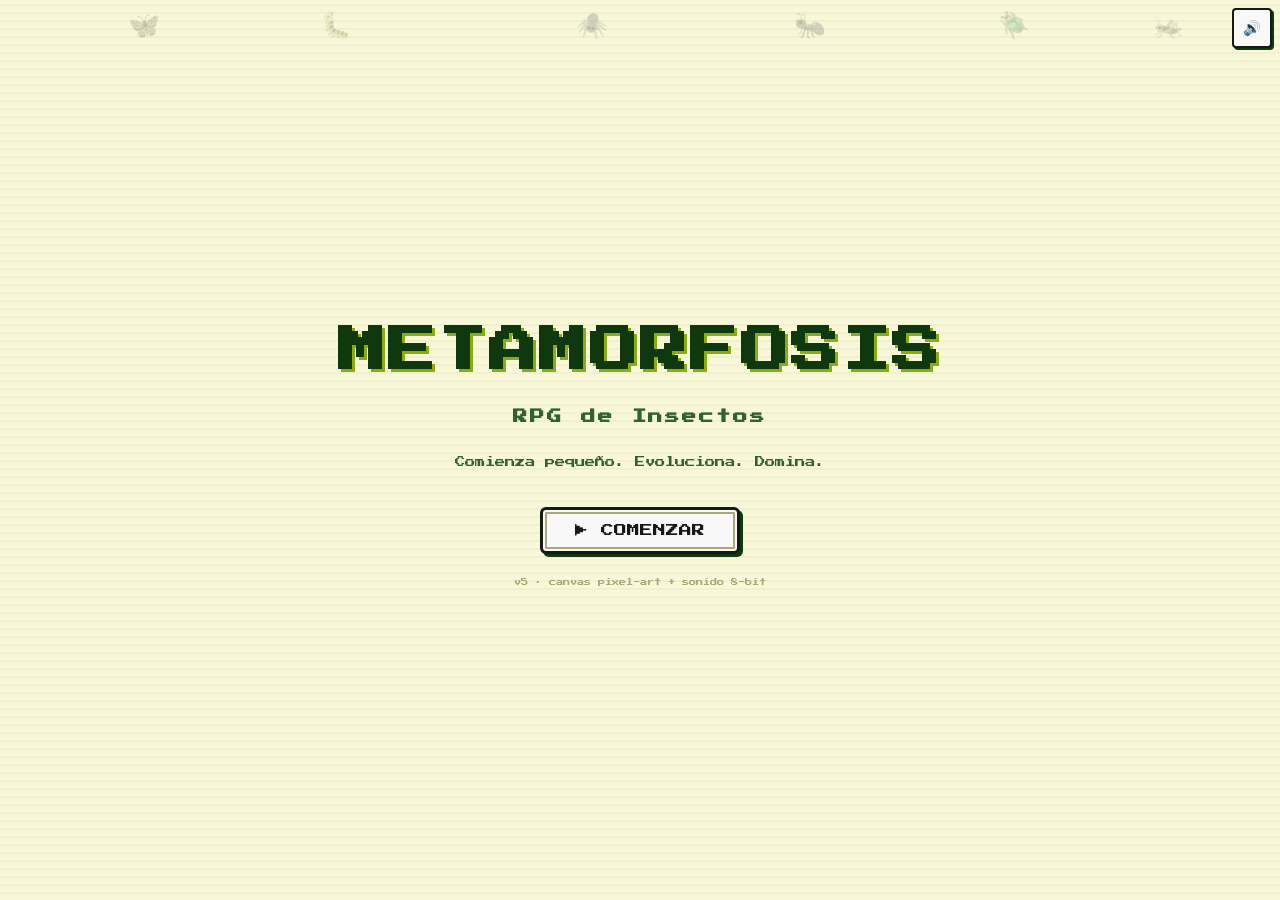
<file: index.html>
<!DOCTYPE html>
<html lang="es">
<head>
  <meta charset="UTF-8" />
  <meta name="viewport" content="width=device-width, initial-scale=1.0, maximum-scale=1.0, user-scalable=no" />
  <meta name="theme-color" content="#0a0f0a" />
  <meta name="mobile-web-app-capable" content="yes" />
  <meta name="apple-mobile-web-app-capable" content="yes" />
  <meta name="apple-mobile-web-app-status-bar-style" content="black-translucent" />
  <title>Metamorfosis — RPG de Insectos</title>
  <link rel="preconnect" href="https://fonts.googleapis.com" />
  <link rel="preconnect" href="https://fonts.gstatic.com" crossorigin />
  <link href="https://fonts.googleapis.com/css2?family=Press+Start+2P&display=swap" rel="stylesheet" />
  <link rel="stylesheet" href="styles.css" />
</head>
<body>

<button class="mute-btn" onclick="toggleMute()" title="Sonido">🔊</button>

<!-- ═══════════════ PANTALLA TÍTULO ═══════════════ -->
<div id="screen-title" class="screen active">
  <div class="title-bg">
    <div class="floating-bugs">
      <span class="bug b1">🦋</span>
      <span class="bug b2">🐛</span>
      <span class="bug b3">🕷️</span>
      <span class="bug b4">🐜</span>
      <span class="bug b5">🪲</span>
      <span class="bug b6">🦗</span>
    </div>
    <div class="title-content">
      <h1 class="game-title">
        <span class="title-line1">METAMORFOSIS</span>
        <span class="title-line2">RPG de Insectos</span>
      </h1>
      <p class="title-sub">Comienza pequeño. Evoluciona. Domina.</p>
      <button class="btn-primary glow-pulse" onclick="showScreen('screen-select')">▶ COMENZAR</button>
      <p class="version-tag">v5 · canvas pixel-art + sonido 8-bit</p>
    </div>
  </div>
</div>

<!-- ═══════════════ SELECCIÓN DE PERSONAJE ═══════════════ -->
<div id="screen-select" class="screen">
  <h2 class="section-title">Elige tu Insecto</h2>
  <p class="section-sub">Cada criatura tiene dones únicos y sombras que la definen.</p>
  <div id="char-cards" class="char-grid"></div>
  <div id="char-detail" class="char-detail hidden">
    <div class="detail-left">
      <div id="detail-sprite" class="detail-sprite"></div>
      <div id="detail-evos" class="evo-chain"></div>
    </div>
    <div class="detail-right">
      <h3 id="detail-name"></h3>
      <p id="detail-lore"></p>
      <div id="detail-bars" class="stat-bars"></div>
      <div class="trait-row">
        <div id="detail-pros" class="trait-box pros"></div>
        <div id="detail-cons" class="trait-box cons"></div>
      </div>
      <button class="btn-primary" id="btn-select-char">Elegir este Insecto →</button>
    </div>
  </div>
</div>

<!-- ═══════════════ MAPA DEL MUNDO ═══════════════ -->
<div id="screen-world" class="screen">
  <div class="hud">
    <div class="hud-left">
      <span id="hud-sprite" class="hud-sprite"></span>
      <div class="hud-info">
        <span id="hud-name" class="hud-name"></span>
        <span id="hud-evo" class="hud-evo"></span>
      </div>
    </div>
    <div class="hud-stats">
      <div class="bar-wrap">
        <label>HP</label>
        <div class="bar-outer"><div id="bar-hp" class="bar-inner hp"></div></div>
        <span id="txt-hp"></span>
      </div>
      <div class="bar-wrap">
        <label>XP</label>
        <div class="bar-outer"><div id="bar-xp" class="bar-inner xp"></div></div>
        <span id="txt-xp"></span>
      </div>
    </div>
    <div class="hud-right">
      <span>Nv. <strong id="hud-level">1</strong></span>
      <button class="btn-sm" onclick="showInventory()">🎒 Items</button>
      <button class="btn-sm" onclick="showStatus()">📊 Stats</button>
      <button class="btn-sm" onclick="showWorldMap()">🗺️ Mundo</button>
    </div>
  </div>

  <div class="world-container">
    <div id="map-banner" class="map-banner"></div>
    <div class="map-canvas-wrap">
      <canvas id="map-canvas"></canvas>
    </div>
    <div id="map-message" class="map-message hidden"></div>
    <div class="map-controls">
      <div class="dpad">
        <button class="dpad-btn up"    data-dx="0"  data-dy="-1">▲</button>
        <button class="dpad-btn left"  data-dx="-1" data-dy="0">◀</button>
        <button class="dpad-btn down"  data-dx="0"  data-dy="1">▼</button>
        <button class="dpad-btn right" data-dx="1"  data-dy="0">▶</button>
      </div>
      <p class="map-hint">Muévete con las flechas / WASD o el D-pad.<br/>La hierba alta 🌿 esconde insectos salvajes.</p>
    </div>
  </div>

  <!-- Modales -->
  <div id="modal-inventory" class="modal hidden">
    <div class="modal-box">
      <h3>🎒 Mochila</h3>
      <div id="inventory-list" class="inventory-list"></div>
      <button class="btn-sm" onclick="closeModal('modal-inventory')">Cerrar</button>
    </div>
  </div>
  <div id="modal-status" class="modal hidden">
    <div class="modal-box">
      <h3>📊 Estado del Insecto</h3>
      <div id="status-content"></div>
      <button class="btn-sm" onclick="closeModal('modal-status')">Cerrar</button>
    </div>
  </div>
  <div id="modal-worldmap" class="modal hidden">
    <div class="modal-box">
      <h3>🗺️ Mapa del Mundo</h3>
      <div id="worldmap-content"></div>
      <button class="btn-sm" onclick="closeModal('modal-worldmap')">Cerrar</button>
    </div>
  </div>
</div>

<!-- ═══════════════ COMBATE ═══════════════ -->
<div id="screen-combat" class="screen">
  <div class="combat-arena">
    <div class="combatant enemy-side">
      <div id="enemy-sprite" class="combatant-sprite enemy-anim"></div>
      <div class="combatant-info">
        <div id="enemy-name" class="combatant-name"></div>
        <div class="bar-wrap">
          <div class="bar-outer"><div id="bar-enemy-hp" class="bar-inner hp"></div></div>
          <span id="txt-enemy-hp"></span>
        </div>
        <div id="enemy-status" class="status-effects"></div>
      </div>
    </div>

    <div id="combat-log" class="combat-log">
      <div id="log-entries"></div>
    </div>

    <div class="combatant player-side">
      <div class="combatant-info">
        <div id="player-combat-name" class="combatant-name"></div>
        <div class="bar-wrap">
          <div class="bar-outer"><div id="bar-player-hp" class="bar-inner hp"></div></div>
          <span id="txt-player-combat-hp"></span>
        </div>
        <div id="player-status" class="status-effects"></div>
      </div>
      <div id="player-sprite" class="combatant-sprite player-anim"></div>
    </div>
  </div>

  <div id="action-panel" class="action-panel">
    <div class="action-row">
      <button class="btn-action atk" onclick="playerAction('attack')">⚔️ Atacar</button>
      <button class="btn-action" id="btn-skill1" onclick="playerAction('skill1')"></button>
      <button class="btn-action" id="btn-skill2" onclick="playerAction('skill2')"></button>
      <button class="btn-action item-btn" onclick="playerAction('item')">🎒 Usar Item</button>
      <button class="btn-action flee-btn" onclick="playerAction('flee')">💨 Huir</button>
    </div>
    <div id="skill-tooltip" class="skill-tooltip hidden"></div>
  </div>
</div>

<!-- ═══════════════ EVOLUCIÓN ═══════════════ -->
<div id="screen-evolution" class="screen">
  <div class="evo-scene">
    <div id="evo-before" class="evo-form"></div>
    <div class="evo-arrow">⟹</div>
    <div id="evo-after" class="evo-form glow-evo"></div>
    <h2 id="evo-title" class="evo-title"></h2>
    <p id="evo-desc" class="evo-desc"></p>
    <div id="evo-stat-changes" class="evo-stats"></div>
    <button class="btn-primary glow-pulse" onclick="finishEvolution()">¡Continuar!</button>
  </div>
</div>

<!-- ═══════════════ GAME OVER / VICTORIA ═══════════════ -->
<div id="screen-end" class="screen">
  <div class="end-scene">
    <div id="end-icon" class="end-icon"></div>
    <h2 id="end-title"></h2>
    <p id="end-msg"></p>
    <button class="btn-primary" onclick="resetGame()">🔄 Jugar de Nuevo</button>
  </div>
</div>

<script src="audio.js"></script>
<script src="characters.js"></script>
<script src="world.js"></script>
<script src="combat.js"></script>
<script src="game.js"></script>
</body>
</html>
</file>
<file: styles.css>
/* ════════════════════════════════════════════
   METAMORFOSIS — RPG de Insectos
   Estilo: Pokémon Game Boy Color
   ════════════════════════════════════════════ */

:root {
  /* Paleta Game Boy Color (Pokémon Oro/Plata/Cristal) */
  --gb-cream: #f8f8d8;       /* fondo de pantalla */
  --gb-cream2: #f0f0c0;
  --gb-dark: #181818;        /* texto y bordes */
  --gb-green-d: #0f380f;     /* verde GB oscuro */
  --gb-green: #306230;
  --gb-green-l: #8bac0f;
  --gb-green-xl: #9bbc0f;
  --hp-green: #58c858;       /* barra HP estilo Pokémon */
  --hp-yellow: #f8d048;
  --hp-red: #f85838;
  --exp-blue: #58a8f8;       /* barra EXP azul Pokémon */
  --menu-white: #f8f8f8;
  --shadow-px: #a8a878;
}

*, *::before, *::after { box-sizing: border-box; margin: 0; padding: 0; }

html { -webkit-text-size-adjust: 100%; }

body {
  background: var(--gb-green-d);
  color: var(--gb-dark);
  font-family: 'Press Start 2P', 'Courier New', monospace;
  font-size: 10px;
  line-height: 1.7;
  min-height: 100vh;
  min-height: 100dvh;
  overflow-x: hidden;
  -webkit-tap-highlight-color: transparent;
  overscroll-behavior: none;
  image-rendering: pixelated;
}

button {
  font-family: inherit;
  touch-action: manipulation;
  -webkit-user-select: none;
  user-select: none;
  image-rendering: pixelated;
}

/* Sprite pixel-art SVG: escala con el font-size del contenedor */
.pixel-sprite {
  width: 1.2em;
  height: 1.2em;
  display: inline-block;
  vertical-align: -0.15em;
  image-rendering: pixelated;
}

/* ── CAJA ESTILO POKÉMON ────────────── */
/* Borde doble clásico: línea gruesa oscura + filete interior claro */
.gb-box,
.combatant-info, .combat-log, .action-panel,
.char-card, .char-detail, .modal-box,
.evo-stats, .trait-box, .hud {
  background: var(--menu-white);
  border: 3px solid var(--gb-dark);
  border-radius: 6px;
  box-shadow: inset 0 0 0 2px var(--menu-white), inset 0 0 0 4px var(--shadow-px);
}

/* ── SCREENS ────────────────────────── */
.screen { display: none; min-height: 100vh; min-height: 100dvh; }
.screen.active { display: flex; flex-direction: column; }

#screen-select, #screen-world, #screen-combat,
#screen-evolution, #screen-end, #screen-title {
  background: var(--gb-cream);
}

/* ── TITLE SCREEN ───────────────────── */
.title-bg {
  flex: 1;
  display: flex;
  align-items: center;
  justify-content: center;
  background:
    repeating-linear-gradient(0deg, transparent 0 6px, rgba(15,56,15,0.04) 6px 8px),
    var(--gb-cream);
  position: relative;
}

.floating-bugs { position: absolute; inset: 0; pointer-events: none; overflow: hidden; }
.bug {
  position: absolute;
  font-size: 1.6rem;
  animation: floatBug linear infinite;
  opacity: 0.25;
  filter: grayscale(0.6) contrast(1.2);
}
.b1 { left: 10%; animation-duration: 9s; }
.b2 { left: 25%; animation-duration: 13s; animation-delay: -3s; }
.b3 { left: 45%; animation-duration: 11s; animation-delay: -5s; }
.b4 { left: 62%; animation-duration: 10s; animation-delay: -2s; }
.b5 { left: 78%; animation-duration: 12s; animation-delay: -4s; }
.b6 { left: 90%; animation-duration: 8s;  animation-delay: -1s; }

@keyframes floatBug {
  from { transform: translateY(105vh); }
  to   { transform: translateY(-10vh); }
}

.title-content { text-align: center; z-index: 2; padding: 2rem 1rem; }

.game-title { display: flex; flex-direction: column; gap: 0.8rem; margin-bottom: 1.5rem; }

.title-line1 {
  font-size: clamp(1.4rem, 6vw, 3rem);
  color: var(--gb-green-d);
  text-shadow: 3px 3px 0 var(--gb-green-l);
  letter-spacing: 0.05em;
}

.title-line2 {
  font-size: clamp(0.6rem, 2vw, 0.9rem);
  color: var(--gb-green);
  letter-spacing: 0.2em;
}

.title-sub {
  color: var(--gb-green);
  font-size: 0.65rem;
  margin: 0.8rem 0 2.2rem;
}

/* ── BUTTONS ────────────────────────── */
.btn-primary {
  background: var(--menu-white);
  color: var(--gb-dark);
  border: 3px solid var(--gb-dark);
  border-radius: 6px;
  box-shadow: inset 0 0 0 2px var(--menu-white), inset 0 0 0 4px var(--shadow-px), 3px 3px 0 var(--gb-green-d);
  padding: 0.9rem 2rem;
  font-size: 0.8rem;
  cursor: pointer;
}
.btn-primary:hover { background: var(--gb-cream2); }
.btn-primary:active { transform: translate(3px, 3px); box-shadow: inset 0 0 0 2px var(--menu-white), inset 0 0 0 4px var(--shadow-px); }

.btn-sm {
  background: var(--menu-white);
  color: var(--gb-dark);
  border: 2px solid var(--gb-dark);
  border-radius: 4px;
  padding: 0.45rem 0.8rem;
  cursor: pointer;
  font-size: 0.6rem;
}
.btn-sm:hover { background: var(--gb-cream2); }

/* Parpadeo tipo "PRESS START" */
.glow-pulse { animation: pressStart 1.2s steps(2, jump-none) infinite; }
@keyframes pressStart { 0% { opacity: 1; } 50% { opacity: 0.3; } 100% { opacity: 1; } }

/* ── SECTION TITLES ─────────────────── */
.section-title {
  text-align: center;
  font-size: clamp(0.85rem, 3vw, 1.2rem);
  color: var(--gb-green-d);
  text-shadow: 2px 2px 0 var(--gb-green-l);
  padding: 1.5rem 1rem 0.5rem;
}
.section-sub {
  text-align: center;
  color: var(--gb-green);
  margin-bottom: 1.2rem;
  font-size: 0.6rem;
  padding: 0 1rem;
}

/* ── CHARACTER SELECT ───────────────── */
#screen-select { padding-bottom: 2rem; }

.char-grid {
  display: flex;
  flex-wrap: wrap;
  gap: 0.8rem;
  justify-content: center;
  padding: 0 1rem 1rem;
}

.char-card {
  padding: 1rem 0.8rem;
  width: 132px;
  text-align: center;
  cursor: pointer;
}
.char-card:hover { background: var(--gb-cream2); }
.char-card.selected {
  background: var(--gb-cream2);
  border-color: var(--gb-green-d);
  box-shadow: inset 0 0 0 2px var(--gb-cream2), inset 0 0 0 4px var(--gb-green-l), 3px 3px 0 var(--gb-green-d);
}
.card-emoji { font-size: 2.6rem; line-height: 1.2; margin-bottom: 0.4rem; }
.card-name { font-size: 0.55rem; color: var(--gb-green-d); line-height: 1.5; }
.card-hint { font-size: 0.45rem; color: var(--shadow-px); margin-top: 0.4rem; }
.char-card.selected .card-hint::before { content: '▶ '; }

.char-detail {
  display: flex;
  flex-wrap: wrap;
  gap: 1.2rem;
  max-width: 860px;
  margin: 1rem auto;
  padding: 1.2rem;
}
.char-detail.hidden { display: none; }

.detail-left {
  display: flex;
  flex-direction: column;
  align-items: center;
  gap: 1rem;
  min-width: 130px;
}
.detail-sprite { font-size: 4rem; line-height: 1.2; }
.evo-chain { font-size: 0.5rem; color: var(--gb-green); text-align: center; }
.evo-list { display: flex; flex-wrap: wrap; gap: 0.3rem; justify-content: center; margin-top: 0.4rem; }
.evo-list span { background: var(--gb-cream2); border: 1px solid var(--gb-dark); padding: 0.2rem 0.4rem; border-radius: 3px; font-size: 0.45rem; }

.detail-right { flex: 1; min-width: 260px; }
.detail-right h3 { font-size: 0.85rem; color: var(--gb-green-d); margin-bottom: 0.6rem; }
.detail-right p { font-size: 0.55rem; color: var(--gb-dark); line-height: 1.9; margin-bottom: 1rem; }

.stat-bars { margin-bottom: 1rem; }
.stat-row {
  display: grid;
  grid-template-columns: 64px 1fr 36px;
  align-items: center;
  gap: 0.5rem;
  margin-bottom: 0.45rem;
}
.stat-label { font-size: 0.5rem; color: var(--gb-green-d); }
.stat-bar-outer { background: var(--gb-cream2); border: 2px solid var(--gb-dark); height: 10px; border-radius: 0; overflow: hidden; }
.stat-bar-inner { background: var(--gb-green-l); height: 100%; }
.stat-val { font-size: 0.5rem; text-align: right; }

.trait-row { display: flex; gap: 0.7rem; margin-bottom: 1rem; flex-wrap: wrap; }
.trait-box { flex: 1; min-width: 140px; padding: 0.7rem; font-size: 0.5rem; line-height: 2; }
.trait-box.pros { border-color: var(--gb-green); }
.trait-box.cons { border-color: var(--hp-red); }
.trait-box strong { font-size: 0.55rem; display: block; margin-bottom: 0.3rem; }

/* ── HUD ────────────────────────────── */
.hud {
  display: flex;
  align-items: center;
  gap: 1rem;
  padding: 0.6rem 1rem;
  margin: 0.6rem;
  position: sticky;
  top: 0.6rem;
  z-index: 100;
  flex-wrap: wrap;
  border-radius: 6px;
}
.hud-left { display: flex; align-items: center; gap: 0.6rem; }
.hud-sprite { font-size: 1.6rem; }
.hud-info { display: flex; flex-direction: column; gap: 0.2rem; }
.hud-name { font-size: 0.55rem; color: var(--gb-green-d); }
.hud-evo { font-size: 0.45rem; color: var(--shadow-px); }
.hud-stats { flex: 1; display: flex; flex-direction: column; gap: 0.35rem; min-width: 150px; }
.hud-right { display: flex; align-items: center; gap: 0.5rem; font-size: 0.55rem; flex-wrap: wrap; }

/* Barras HP/XP estilo Pokémon: HP verde→amarillo→rojo, EXP azul */
.bar-wrap { display: flex; align-items: center; gap: 0.4rem; font-size: 0.45rem; }
.bar-wrap label { min-width: 20px; color: var(--gb-green-d); font-size: 0.45rem; }
.bar-outer {
  flex: 1;
  background: var(--gb-dark);
  border: 2px solid var(--gb-dark);
  height: 10px;
  overflow: hidden;
  min-width: 70px;
  border-radius: 3px;
}
.bar-inner { height: 100%; transition: width 0.4s steps(8); }
.bar-inner.hp { background: var(--hp-green); }
.bar-inner.hp.low { background: var(--hp-yellow); }
.bar-inner.hp.critical { background: var(--hp-red); animation: blinkBar 0.6s steps(2, jump-none) infinite; }
.bar-inner.xp { background: var(--exp-blue); }
@keyframes blinkBar { 0%,100% { opacity: 1; } 50% { opacity: 0.35; } }
.bar-wrap span { min-width: 60px; text-align: right; font-size: 0.45rem; white-space: nowrap; }

/* ── MAPA TOP-DOWN — canvas pixel art ── */
.world-container { padding: 0.3rem 0.5rem 1rem; display: flex; flex-direction: column; align-items: center; }

.map-banner {
  font-size: 0.65rem;
  color: var(--gb-green-d);
  text-shadow: 2px 2px 0 var(--gb-green-l);
  margin: 0.3rem 0 0.5rem;
  text-align: center;
}

/* Canvas envuelto en caja con borde Pokémon */
.map-canvas-wrap {
  border: 4px solid var(--gb-dark);
  border-radius: 4px;
  box-shadow: inset 0 0 0 2px var(--gb-cream), 5px 5px 0 var(--gb-green-d);
  line-height: 0;
  overflow: hidden;
}

#map-canvas {
  display: block;
  /* Lógico: 288×288px; se escala para que ocupe hasta 90vw o 420px */
  width: min(90vw, 420px);
  height: min(90vw, 420px);
  image-rendering: pixelated;
  image-rendering: crisp-edges;
}

.map-message {
  width: min(90vw, 420px);
  margin-top: 0.5rem;
  padding: 0.5rem 0.8rem;
  font-size: 0.52rem;
  line-height: 1.9;
  text-align: center;
  min-height: 2.2em;
  background: var(--menu-white);
  border: 3px solid var(--gb-dark);
  border-radius: 4px;
  box-shadow: inset 0 0 0 2px var(--menu-white), inset 0 0 0 4px var(--shadow-px);
}
.map-message.hidden { visibility: hidden; }

/* D-pad estilo Game Boy */
.map-controls {
  display: flex;
  align-items: center;
  justify-content: center;
  gap: 1.5rem;
  margin-top: 0.8rem;
  flex-wrap: wrap;
}
.dpad {
  display: grid;
  grid-template-areas:
    '.    up    .'
    'left .     right'
    '.    down  .';
  gap: 4px;
}
.dpad-btn {
  width: 56px;
  height: 56px;
  background: var(--gb-dark);
  color: var(--gb-cream);
  border: 2px solid #000;
  border-radius: 8px;
  font-size: 1.1rem;
  cursor: pointer;
  box-shadow: 0 4px 0 #000;
  touch-action: none;
}
.dpad-btn:active { transform: translateY(4px); box-shadow: none; }
.dpad-btn.up    { grid-area: up; }
.dpad-btn.down  { grid-area: down; }
.dpad-btn.left  { grid-area: left; }
.dpad-btn.right { grid-area: right; }

.map-hint {
  font-size: 0.48rem;
  color: var(--gb-green);
  line-height: 2;
  text-align: center;
  max-width: 200px;
}

/* ── COMBAT SCREEN (layout Pokémon) ─── */
#screen-combat { padding: 0; }

.combat-arena {
  display: flex;
  flex-direction: column;
  gap: 0.6rem;
  padding: 0.8rem;
  flex: 1;
  background:
    repeating-linear-gradient(0deg, transparent 0 6px, rgba(15,56,15,0.03) 6px 8px),
    var(--gb-cream);
}

/* Enemigo: caja de info a la IZQUIERDA, sprite a la DERECHA (como Pokémon) */
.combatant { display: flex; align-items: center; gap: 1rem; background: none; border: none; box-shadow: none; padding: 0.3rem 0.5rem; }
.enemy-side { flex-direction: row-reverse; justify-content: flex-start; }
/* Jugador: sprite a la IZQUIERDA, caja de info a la DERECHA */
.player-side { flex-direction: row-reverse; justify-content: flex-end; }

.combatant-info {
  padding: 0.6rem 0.8rem;
  min-width: 200px;
  max-width: 320px;
  flex: 0 1 auto;
}
.combatant-name { font-size: 0.55rem; color: var(--gb-dark); margin-bottom: 0.45rem; }
.status-effects { font-size: 0.45rem; color: var(--gb-green); margin-top: 0.3rem; min-height: 14px; }

/* Plataforma ovalada bajo cada sprite, como en los combates Pokémon */
.combatant-sprite {
  font-size: 3.2rem;
  line-height: 1.1;
  min-width: 70px;
  text-align: center;
  position: relative;
  padding-bottom: 10px;
}
.combatant-sprite::after {
  content: '';
  position: absolute;
  left: 50%;
  bottom: 0;
  transform: translateX(-50%);
  width: 90%;
  height: 12px;
  background: var(--gb-green-l);
  border: 2px solid var(--gb-green);
  border-radius: 50%;
  z-index: -1;
}
.enemy-anim { animation: bobEnemy 1.4s steps(2, jump-none) infinite; }
.player-anim { animation: bobPlayer 1.4s steps(2, jump-none) infinite; }
@keyframes bobEnemy { 0%,100% { transform: translateY(0); } 50% { transform: translateY(-4px); } }
@keyframes bobPlayer { 0%,100% { transform: translateY(0) scaleX(-1); } 50% { transform: translateY(-4px) scaleX(-1); } }

@keyframes shake {
  0%,100% { transform: translateX(0); }
  25% { transform: translateX(-6px); }
  50% { transform: translateX(6px); }
  75% { transform: translateX(-4px); }
}
.shake { animation: shake 0.3s steps(4); }

/* Caja de mensajes estilo diálogo Pokémon */
.combat-log {
  padding: 0.7rem 0.9rem;
  flex: 1;
  overflow-y: auto;
  max-height: 170px;
  font-size: 0.55rem;
}
#log-entries { display: flex; flex-direction: column; gap: 0.3rem; }
.log-entry { line-height: 1.8; }
.log-entry::before { content: '▶ '; color: var(--shadow-px); }
.log-player { color: var(--gb-green-d); }
.log-enemy  { color: #a83030; }
.log-system { color: var(--gb-green); }
.log-normal { color: var(--gb-dark); }

/* Menú de acciones estilo Pokémon */
.action-panel {
  margin: 0 0.8rem 0.8rem;
  padding: 0.7rem;
  border-radius: 6px;
}
.action-row {
  display: flex;
  flex-wrap: wrap;
  gap: 0.5rem;
  justify-content: center;
}

.btn-action {
  background: var(--menu-white);
  color: var(--gb-dark);
  border: 2px solid var(--gb-dark);
  border-radius: 4px;
  padding: 0.6rem 0.7rem;
  font-size: 0.55rem;
  cursor: pointer;
  flex: 1;
  min-width: 115px;
  max-width: 190px;
  text-align: left;
}
.btn-action:hover:not(:disabled) { background: var(--gb-cream2); }
.btn-action:hover:not(:disabled)::before { content: '▶'; margin-right: 0.3em; }
.btn-action:disabled { opacity: 0.35; cursor: not-allowed; }
.btn-action.atk { border-width: 3px; }
.btn-action.item-btn { color: var(--gb-green); }
.btn-action.flee-btn { color: var(--shadow-px); }

/* ── MODALS ─────────────────────────── */
.modal {
  position: fixed;
  inset: 0;
  background: rgba(15,56,15,0.65);
  display: flex;
  align-items: center;
  justify-content: center;
  z-index: 200;
}
.modal.hidden { display: none; }
.modal-box {
  padding: 1.2rem;
  max-width: 460px;
  width: 92%;
  max-height: 82vh;
  overflow-y: auto;
}
.modal-box h3 { color: var(--gb-green-d); margin-bottom: 1rem; font-size: 0.7rem; }

.inventory-list { display: flex; flex-direction: column; gap: 0.5rem; margin-bottom: 1rem; }
.inv-item {
  display: flex;
  flex-wrap: wrap;
  align-items: center;
  gap: 0.4rem;
  background: var(--gb-cream2);
  border: 2px solid var(--gb-dark);
  border-radius: 4px;
  padding: 0.5rem 0.6rem;
  font-size: 0.5rem;
}
.inv-count { color: var(--gb-green); }
.inv-desc { color: var(--gb-green); flex: 1; min-width: 100%; margin-top: 0.2rem; line-height: 1.8; }
.inv-item button {
  background: var(--menu-white);
  color: var(--gb-dark);
  border: 2px solid var(--gb-dark);
  border-radius: 3px;
  padding: 0.3rem 0.6rem;
  cursor: pointer;
  font-size: 0.5rem;
}

.status-grid { display: flex; flex-wrap: wrap; gap: 0.8rem; font-size: 0.55rem; }
.stat-big { font-size: 3rem; }
.stat-detail { flex: 1; min-width: 150px; line-height: 2.2; }
.stat-table { width: 100%; border-collapse: collapse; margin-top: 0.5rem; }
.stat-table td { padding: 0.4rem 0.5rem; border-bottom: 2px solid var(--gb-cream2); font-size: 0.55rem; }
.stat-table td:last-child { color: var(--gb-green-d); text-align: right; }

/* ── EVOLUTION SCREEN ───────────────── */
#screen-evolution { align-items: center; justify-content: center; }
.evo-scene { text-align: center; padding: 2rem 1rem; }
.evo-form { font-size: 4rem; display: inline-block; margin: 0 0.8rem; }
.evo-arrow { font-size: 2rem; color: var(--gb-green-d); margin: 1rem; display: block; }
.evo-title {
  font-size: clamp(0.8rem, 4vw, 1.3rem);
  color: var(--gb-green-d);
  text-shadow: 2px 2px 0 var(--gb-green-l);
  margin: 1.2rem 0 0.6rem;
}
.evo-desc { color: var(--gb-green); font-size: 0.6rem; margin-bottom: 1rem; line-height: 1.9; }
.evo-stats {
  padding: 1rem;
  margin: 1rem auto 1.5rem;
  max-width: 300px;
  font-size: 0.55rem;
  white-space: pre-line;
  text-align: left;
  color: var(--gb-green-d);
  line-height: 2;
}
/* Parpadeo de evolución como en Pokémon */
.glow-evo { animation: evoFlash 0.6s steps(2, jump-none) infinite; }
@keyframes evoFlash { 0%,100% { filter: none; } 50% { filter: brightness(3) contrast(0.5); } }

/* ── END SCREEN ─────────────────────── */
#screen-end { align-items: center; justify-content: center; }
.end-scene { text-align: center; padding: 2rem 1rem; }
.end-icon { font-size: 4rem; margin-bottom: 1.2rem; }
#end-title {
  font-size: 1.1rem;
  color: var(--gb-green-d);
  text-shadow: 2px 2px 0 var(--gb-green-l);
  margin-bottom: 1rem;
}
#end-msg { color: var(--gb-dark); font-size: 0.6rem; max-width: 460px; margin: 0 auto 2rem; line-height: 2.1; }

/* ── MUTE + VERSIÓN ─────────────────── */
.mute-btn {
  position: fixed;
  top: 8px;
  right: 8px;
  z-index: 300;
  width: 40px;
  height: 40px;
  background: var(--menu-white);
  border: 2px solid var(--gb-dark);
  border-radius: 4px;
  font-size: 0.9rem;
  cursor: pointer;
  box-shadow: 2px 2px 0 var(--gb-green-d);
}
.mute-btn:active { transform: translate(2px, 2px); box-shadow: none; }

.hud { padding-right: 52px; }

.version-tag {
  margin-top: 1.4rem;
  font-size: 0.45rem;
  color: var(--shadow-px);
}

/* ── MODAL MAPA DEL MUNDO ───────────── */
.worldmap-list { display: flex; flex-direction: column; align-items: stretch; margin-bottom: 1rem; }
.worldmap-row {
  display: grid;
  grid-template-columns: auto 1fr;
  gap: 0.2rem 0.7rem;
  align-items: center;
  background: var(--gb-cream2);
  border: 2px solid var(--gb-dark);
  border-radius: 4px;
  padding: 0.5rem 0.7rem;
  font-size: 0.5rem;
}
.worldmap-row.current { border-width: 3px; background: var(--menu-white); }
.worldmap-row.locked { opacity: 0.5; filter: grayscale(1); }
.wm-emoji { grid-row: 1 / 3; font-size: 1.4rem; }
.wm-name { color: var(--gb-green-d); font-size: 0.55rem; }
.wm-status { color: var(--gb-green); line-height: 1.8; }
.wm-arrow { text-align: center; font-size: 0.6rem; color: var(--shadow-px); padding: 0.15rem 0; }

/* ── RESPONSIVE / MOBILE ────────────── */
@media (max-width: 600px) {
  body { font-size: 9px; }
  .hud { padding: 0.5rem; gap: 0.5rem; margin: 0.4rem; top: 0.4rem; }
  .char-grid { gap: 0.5rem; }
  .char-card { width: 100px; padding: 0.8rem 0.5rem; }
  .char-detail { flex-direction: column; padding: 0.9rem; margin: 0.5rem; }
  .combatant-sprite { font-size: 2.4rem; min-width: 52px; }
  .combat-arena { padding: 0.5rem; gap: 0.4rem; }
  .combatant { padding: 0.2rem; gap: 0.5rem; }
  .combatant-info { min-width: 0; flex: 1; padding: 0.5rem 0.6rem; }
  .combat-log { max-height: 120px; font-size: 0.5rem; }

  /* Botones de acción en grilla 2 columnas, fáciles de tocar con el pulgar */
  .action-row {
    display: grid;
    grid-template-columns: 1fr 1fr;
    gap: 0.45rem;
  }
  .btn-action {
    min-width: 0;
    max-width: none;
    min-height: 48px;
    font-size: 0.5rem;
    padding: 0.5rem 0.5rem;
  }
  .btn-action.atk { grid-column: 1 / -1; min-height: 52px; font-size: 0.6rem; }

  .btn-primary { padding: 0.9rem 1.5rem; min-height: 50px; width: 100%; max-width: 320px; font-size: 0.7rem; }
  .btn-sm { min-height: 40px; padding: 0.5rem 0.7rem; }
  .inv-item button { min-height: 36px; padding: 0.4rem 0.7rem; }

  .world-container { padding: 0.2rem 0.4rem 1rem; }
  .map-hint { display: none; }
  .dpad-btn { width: 58px; height: 58px; }
  .map-message { font-size: 0.5rem; margin: 0.4rem 0.3rem 0; }

  .evo-form { font-size: 3rem; margin: 0 0.4rem; }
  .modal-box { padding: 0.9rem; max-height: 85vh; }
  .bar-wrap span { min-width: 50px; font-size: 0.42rem; }
}

/* Pantallas muy bajas en horizontal (móvil apaisado) */
@media (max-height: 500px) and (orientation: landscape) {
  .combatant-sprite { font-size: 1.8rem; }
  .combat-log { max-height: 70px; }
  .action-row { display: flex; flex-wrap: wrap; }
  .btn-action { min-height: 40px; flex: 1; min-width: 100px; }
}

/* Área segura para notch (iPhone y similares) */
@supports (padding: env(safe-area-inset-top)) {
  .hud { padding-top: calc(0.6rem + env(safe-area-inset-top)); }
  .action-panel { padding-bottom: calc(0.7rem + env(safe-area-inset-bottom)); margin-bottom: calc(0.8rem + env(safe-area-inset-bottom)); }
}
</file>
<file: insect-rpg/styles.css>
/* ════════════════════════════════════════════
   METAMORFOSIS — RPG de Insectos
   Estilo: Pokémon Game Boy Color
   ════════════════════════════════════════════ */

:root {
  /* Paleta Game Boy Color (Pokémon Oro/Plata/Cristal) */
  --gb-cream: #f8f8d8;       /* fondo de pantalla */
  --gb-cream2: #f0f0c0;
  --gb-dark: #181818;        /* texto y bordes */
  --gb-green-d: #0f380f;     /* verde GB oscuro */
  --gb-green: #306230;
  --gb-green-l: #8bac0f;
  --gb-green-xl: #9bbc0f;
  --hp-green: #58c858;       /* barra HP estilo Pokémon */
  --hp-yellow: #f8d048;
  --hp-red: #f85838;
  --exp-blue: #58a8f8;       /* barra EXP azul Pokémon */
  --menu-white: #f8f8f8;
  --shadow-px: #a8a878;
}

*, *::before, *::after { box-sizing: border-box; margin: 0; padding: 0; }

html { -webkit-text-size-adjust: 100%; }

body {
  background: var(--gb-green-d);
  color: var(--gb-dark);
  font-family: 'Press Start 2P', 'Courier New', monospace;
  font-size: 10px;
  line-height: 1.7;
  min-height: 100vh;
  min-height: 100dvh;
  overflow-x: hidden;
  -webkit-tap-highlight-color: transparent;
  overscroll-behavior: none;
  image-rendering: pixelated;
}

button {
  font-family: inherit;
  touch-action: manipulation;
  -webkit-user-select: none;
  user-select: none;
  image-rendering: pixelated;
}

/* Sprite pixel-art SVG: escala con el font-size del contenedor */
.pixel-sprite {
  width: 1.2em;
  height: 1.2em;
  display: inline-block;
  vertical-align: -0.15em;
  image-rendering: pixelated;
}

/* ── CAJA ESTILO POKÉMON ────────────── */
/* Borde doble clásico: línea gruesa oscura + filete interior claro */
.gb-box,
.combatant-info, .combat-log, .action-panel,
.char-card, .char-detail, .modal-box,
.evo-stats, .trait-box, .hud {
  background: var(--menu-white);
  border: 3px solid var(--gb-dark);
  border-radius: 6px;
  box-shadow: inset 0 0 0 2px var(--menu-white), inset 0 0 0 4px var(--shadow-px);
}

/* ── SCREENS ────────────────────────── */
.screen { display: none; min-height: 100vh; min-height: 100dvh; }
.screen.active { display: flex; flex-direction: column; }

#screen-select, #screen-world, #screen-combat,
#screen-evolution, #screen-end, #screen-title {
  background: var(--gb-cream);
}

/* ── TITLE SCREEN ───────────────────── */
.title-bg {
  flex: 1;
  display: flex;
  align-items: center;
  justify-content: center;
  background:
    repeating-linear-gradient(0deg, transparent 0 6px, rgba(15,56,15,0.04) 6px 8px),
    var(--gb-cream);
  position: relative;
}

.floating-bugs { position: absolute; inset: 0; pointer-events: none; overflow: hidden; }
.bug {
  position: absolute;
  font-size: 1.6rem;
  animation: floatBug linear infinite;
  opacity: 0.25;
  filter: grayscale(0.6) contrast(1.2);
}
.b1 { left: 10%; animation-duration: 9s; }
.b2 { left: 25%; animation-duration: 13s; animation-delay: -3s; }
.b3 { left: 45%; animation-duration: 11s; animation-delay: -5s; }
.b4 { left: 62%; animation-duration: 10s; animation-delay: -2s; }
.b5 { left: 78%; animation-duration: 12s; animation-delay: -4s; }
.b6 { left: 90%; animation-duration: 8s;  animation-delay: -1s; }

@keyframes floatBug {
  from { transform: translateY(105vh); }
  to   { transform: translateY(-10vh); }
}

.title-content { text-align: center; z-index: 2; padding: 2rem 1rem; }

.game-title { display: flex; flex-direction: column; gap: 0.8rem; margin-bottom: 1.5rem; }

.title-line1 {
  font-size: clamp(1.4rem, 6vw, 3rem);
  color: var(--gb-green-d);
  text-shadow: 3px 3px 0 var(--gb-green-l);
  letter-spacing: 0.05em;
}

.title-line2 {
  font-size: clamp(0.6rem, 2vw, 0.9rem);
  color: var(--gb-green);
  letter-spacing: 0.2em;
}

.title-sub {
  color: var(--gb-green);
  font-size: 0.65rem;
  margin: 0.8rem 0 2.2rem;
}

/* ── BUTTONS ────────────────────────── */
.btn-primary {
  background: var(--menu-white);
  color: var(--gb-dark);
  border: 3px solid var(--gb-dark);
  border-radius: 6px;
  box-shadow: inset 0 0 0 2px var(--menu-white), inset 0 0 0 4px var(--shadow-px), 3px 3px 0 var(--gb-green-d);
  padding: 0.9rem 2rem;
  font-size: 0.8rem;
  cursor: pointer;
}
.btn-primary:hover { background: var(--gb-cream2); }
.btn-primary:active { transform: translate(3px, 3px); box-shadow: inset 0 0 0 2px var(--menu-white), inset 0 0 0 4px var(--shadow-px); }

.btn-sm {
  background: var(--menu-white);
  color: var(--gb-dark);
  border: 2px solid var(--gb-dark);
  border-radius: 4px;
  padding: 0.45rem 0.8rem;
  cursor: pointer;
  font-size: 0.6rem;
}
.btn-sm:hover { background: var(--gb-cream2); }

/* Parpadeo tipo "PRESS START" */
.glow-pulse { animation: pressStart 1.2s steps(2, jump-none) infinite; }
@keyframes pressStart { 0% { opacity: 1; } 50% { opacity: 0.3; } 100% { opacity: 1; } }

/* ── SECTION TITLES ─────────────────── */
.section-title {
  text-align: center;
  font-size: clamp(0.85rem, 3vw, 1.2rem);
  color: var(--gb-green-d);
  text-shadow: 2px 2px 0 var(--gb-green-l);
  padding: 1.5rem 1rem 0.5rem;
}
.section-sub {
  text-align: center;
  color: var(--gb-green);
  margin-bottom: 1.2rem;
  font-size: 0.6rem;
  padding: 0 1rem;
}

/* ── CHARACTER SELECT ───────────────── */
#screen-select { padding-bottom: 2rem; }

.char-grid {
  display: flex;
  flex-wrap: wrap;
  gap: 0.8rem;
  justify-content: center;
  padding: 0 1rem 1rem;
}

.char-card {
  padding: 1rem 0.8rem;
  width: 132px;
  text-align: center;
  cursor: pointer;
}
.char-card:hover { background: var(--gb-cream2); }
.char-card.selected {
  background: var(--gb-cream2);
  border-color: var(--gb-green-d);
  box-shadow: inset 0 0 0 2px var(--gb-cream2), inset 0 0 0 4px var(--gb-green-l), 3px 3px 0 var(--gb-green-d);
}
.card-emoji { font-size: 2.6rem; line-height: 1.2; margin-bottom: 0.4rem; }
.card-sprite { display: block; margin: 0 auto 0.4rem; image-rendering: pixelated; image-rendering: crisp-edges; }
.card-name { font-size: 0.55rem; color: var(--gb-green-d); line-height: 1.5; }
.card-hint { font-size: 0.45rem; color: var(--shadow-px); margin-top: 0.4rem; }
.char-card.selected .card-hint::before { content: '▶ '; }

.char-detail {
  display: flex;
  flex-wrap: wrap;
  gap: 1.2rem;
  max-width: 860px;
  margin: 1rem auto;
  padding: 1.2rem;
}
.char-detail.hidden { display: none; }

.detail-left {
  display: flex;
  flex-direction: column;
  align-items: center;
  gap: 1rem;
  min-width: 130px;
}
.detail-sprite { font-size: 4rem; line-height: 1.2; }
.evo-chain { font-size: 0.5rem; color: var(--gb-green); text-align: center; }
.evo-list { display: flex; flex-wrap: wrap; gap: 0.3rem; justify-content: center; margin-top: 0.4rem; }
.evo-list span { background: var(--gb-cream2); border: 1px solid var(--gb-dark); padding: 0.2rem 0.4rem; border-radius: 3px; font-size: 0.45rem; }

.detail-right { flex: 1; min-width: 260px; }
.detail-right h3 { font-size: 0.85rem; color: var(--gb-green-d); margin-bottom: 0.6rem; }
.detail-right p { font-size: 0.55rem; color: var(--gb-dark); line-height: 1.9; margin-bottom: 1rem; }

.stat-bars { margin-bottom: 1rem; }
.stat-row {
  display: grid;
  grid-template-columns: 64px 1fr 36px;
  align-items: center;
  gap: 0.5rem;
  margin-bottom: 0.45rem;
}
.stat-label { font-size: 0.5rem; color: var(--gb-green-d); }
.stat-bar-outer { background: var(--gb-cream2); border: 2px solid var(--gb-dark); height: 10px; border-radius: 0; overflow: hidden; }
.stat-bar-inner { background: var(--gb-green-l); height: 100%; }
.stat-val { font-size: 0.5rem; text-align: right; }

.trait-row { display: flex; gap: 0.7rem; margin-bottom: 1rem; flex-wrap: wrap; }
.trait-box { flex: 1; min-width: 140px; padding: 0.7rem; font-size: 0.5rem; line-height: 2; }
.trait-box.pros { border-color: var(--gb-green); }
.trait-box.cons { border-color: var(--hp-red); }
.trait-box strong { font-size: 0.55rem; display: block; margin-bottom: 0.3rem; }

/* ── HUD ────────────────────────────── */
.hud {
  display: flex;
  align-items: center;
  gap: 1rem;
  padding: 0.6rem 1rem;
  margin: 0.6rem;
  position: sticky;
  top: 0.6rem;
  z-index: 100;
  flex-wrap: wrap;
  border-radius: 6px;
}
.hud-left { display: flex; align-items: center; gap: 0.6rem; }
.hud-sprite { font-size: 1.6rem; }
.hud-info { display: flex; flex-direction: column; gap: 0.2rem; }
.hud-name { font-size: 0.55rem; color: var(--gb-green-d); }
.hud-evo { font-size: 0.45rem; color: var(--shadow-px); }
.hud-stats { flex: 1; display: flex; flex-direction: column; gap: 0.35rem; min-width: 150px; }
.hud-right { display: flex; align-items: center; gap: 0.5rem; font-size: 0.55rem; flex-wrap: wrap; }

/* Barras HP/XP estilo Pokémon: HP verde→amarillo→rojo, EXP azul */
.bar-wrap { display: flex; align-items: center; gap: 0.4rem; font-size: 0.45rem; }
.bar-wrap label { min-width: 20px; color: var(--gb-green-d); font-size: 0.45rem; }
.bar-outer {
  flex: 1;
  background: var(--gb-dark);
  border: 2px solid var(--gb-dark);
  height: 10px;
  overflow: hidden;
  min-width: 70px;
  border-radius: 3px;
}
.bar-inner { height: 100%; transition: width 0.4s steps(8); }
.bar-inner.hp { background: var(--hp-green); }
.bar-inner.hp.low { background: var(--hp-yellow); }
.bar-inner.hp.critical { background: var(--hp-red); animation: blinkBar 0.6s steps(2, jump-none) infinite; }
.bar-inner.xp { background: var(--exp-blue); }
@keyframes blinkBar { 0%,100% { opacity: 1; } 50% { opacity: 0.35; } }
.bar-wrap span { min-width: 60px; text-align: right; font-size: 0.45rem; white-space: nowrap; }

/* ── MAPA TOP-DOWN — canvas pixel art ── */
.world-container { padding: 0.3rem 0.5rem 1rem; display: flex; flex-direction: column; align-items: center; }

.map-banner {
  font-size: 0.65rem;
  color: var(--gb-green-d);
  text-shadow: 2px 2px 0 var(--gb-green-l);
  margin: 0.3rem 0 0.5rem;
  text-align: center;
}

/* Canvas envuelto en caja con borde Pokémon */
.map-canvas-wrap {
  border: 4px solid var(--gb-dark);
  border-radius: 4px;
  box-shadow: inset 0 0 0 2px var(--gb-cream), 5px 5px 0 var(--gb-green-d);
  line-height: 0;
  overflow: hidden;
}

#map-canvas {
  display: block;
  /* Lógico: 288×288px; se escala para que ocupe hasta 90vw o 420px */
  width: min(90vw, 420px);
  height: min(90vw, 420px);
  image-rendering: pixelated;
  image-rendering: crisp-edges;
}

.map-message {
  width: min(90vw, 420px);
  margin-top: 0.5rem;
  padding: 0.5rem 0.8rem;
  font-size: 0.52rem;
  line-height: 1.9;
  text-align: center;
  min-height: 2.2em;
  background: var(--menu-white);
  border: 3px solid var(--gb-dark);
  border-radius: 4px;
  box-shadow: inset 0 0 0 2px var(--menu-white), inset 0 0 0 4px var(--shadow-px);
}
.map-message.hidden { visibility: hidden; }

/* D-pad estilo Game Boy */
.map-controls {
  display: flex;
  align-items: center;
  justify-content: center;
  gap: 1.5rem;
  margin-top: 0.8rem;
  flex-wrap: wrap;
}
.dpad {
  display: grid;
  grid-template-areas:
    '.    up    .'
    'left .     right'
    '.    down  .';
  gap: 4px;
}
.dpad-btn {
  width: 56px;
  height: 56px;
  background: var(--gb-dark);
  color: var(--gb-cream);
  border: 2px solid #000;
  border-radius: 8px;
  font-size: 1.1rem;
  cursor: pointer;
  box-shadow: 0 4px 0 #000;
  touch-action: none;
}
.dpad-btn:active { transform: translateY(4px); box-shadow: none; }
.dpad-btn.up    { grid-area: up; }
.dpad-btn.down  { grid-area: down; }
.dpad-btn.left  { grid-area: left; }
.dpad-btn.right { grid-area: right; }

.map-hint {
  font-size: 0.48rem;
  color: var(--gb-green);
  line-height: 2;
  text-align: center;
  max-width: 200px;
}

/* ── COMBAT SCREEN (layout Pokémon) ─── */
#screen-combat { padding: 0; }

.battle-bg {
  display: block;
  width: 100%;
  height: 90px;
  image-rendering: pixelated;
  image-rendering: crisp-edges;
  border-bottom: 3px solid var(--gb-dark);
}

.combat-arena {
  display: flex;
  flex-direction: column;
  gap: 0.6rem;
  padding: 0.8rem;
  flex: 1;
  background:
    repeating-linear-gradient(0deg, transparent 0 6px, rgba(15,56,15,0.03) 6px 8px),
    var(--gb-cream);
}

/* Enemigo: caja de info a la IZQUIERDA, sprite a la DERECHA (como Pokémon) */
.combatant { display: flex; align-items: center; gap: 1rem; background: none; border: none; box-shadow: none; padding: 0.3rem 0.5rem; }
.enemy-side { flex-direction: row-reverse; justify-content: flex-start; }
/* Jugador: sprite a la IZQUIERDA, caja de info a la DERECHA */
.player-side { flex-direction: row-reverse; justify-content: flex-end; }

.combatant-info {
  padding: 0.6rem 0.8rem;
  min-width: 200px;
  max-width: 320px;
  flex: 0 1 auto;
}
.combatant-name { font-size: 0.55rem; color: var(--gb-dark); margin-bottom: 0.45rem; }
.status-effects { font-size: 0.45rem; color: var(--gb-green); margin-top: 0.3rem; min-height: 14px; }

/* Plataforma ovalada bajo cada sprite, como en los combates Pokémon */
.combatant-sprite {
  font-size: 3.2rem;
  line-height: 1.1;
  min-width: 70px;
  text-align: center;
  position: relative;
  padding-bottom: 10px;
}
.combatant-sprite canvas { image-rendering: pixelated; image-rendering: crisp-edges; display: block; }
.combatant-sprite::after {
  content: '';
  position: absolute;
  left: 50%;
  bottom: 0;
  transform: translateX(-50%);
  width: 90%;
  height: 12px;
  background: var(--gb-green-l);
  border: 2px solid var(--gb-green);
  border-radius: 50%;
  z-index: -1;
}
.enemy-anim { animation: bobEnemy 1.4s steps(2, jump-none) infinite; }
.player-anim { animation: bobPlayer 1.4s steps(2, jump-none) infinite; }
@keyframes bobEnemy { 0%,100% { transform: translateY(0); } 50% { transform: translateY(-4px); } }
@keyframes bobPlayer { 0%,100% { transform: translateY(0); } 50% { transform: translateY(-4px); } }

@keyframes shake {
  0%,100% { transform: translateX(0); }
  25% { transform: translateX(-6px); }
  50% { transform: translateX(6px); }
  75% { transform: translateX(-4px); }
}
.shake { animation: shake 0.3s steps(4); }

/* Caja de mensajes estilo diálogo Pokémon */
.combat-log {
  padding: 0.7rem 0.9rem;
  flex: 1;
  overflow-y: auto;
  max-height: 170px;
  font-size: 0.55rem;
}
#log-entries { display: flex; flex-direction: column; gap: 0.3rem; }
.log-entry { line-height: 1.8; }
.log-entry::before { content: '▶ '; color: var(--shadow-px); }
.log-player { color: var(--gb-green-d); }
.log-enemy  { color: #a83030; }
.log-system { color: var(--gb-green); }
.log-normal { color: var(--gb-dark); }

/* Menú de acciones estilo Pokémon */
.action-panel {
  margin: 0 0.8rem 0.8rem;
  padding: 0.7rem;
  border-radius: 6px;
}
.action-row {
  display: flex;
  flex-wrap: wrap;
  gap: 0.5rem;
  justify-content: center;
}

.btn-action {
  background: var(--menu-white);
  color: var(--gb-dark);
  border: 2px solid var(--gb-dark);
  border-radius: 4px;
  padding: 0.6rem 0.7rem;
  font-size: 0.55rem;
  cursor: pointer;
  flex: 1;
  min-width: 115px;
  max-width: 190px;
  text-align: left;
}
.btn-action:hover:not(:disabled) { background: var(--gb-cream2); }
.btn-action:hover:not(:disabled)::before { content: '▶'; margin-right: 0.3em; }
.btn-action:disabled { opacity: 0.35; cursor: not-allowed; }
.btn-action.atk { border-width: 3px; }
.btn-action.item-btn { color: var(--gb-green); }
.btn-action.flee-btn { color: var(--shadow-px); }

/* ── MODALS ─────────────────────────── */
.modal {
  position: fixed;
  inset: 0;
  background: rgba(15,56,15,0.65);
  display: flex;
  align-items: center;
  justify-content: center;
  z-index: 200;
}
.modal.hidden { display: none; }
.modal-box {
  padding: 1.2rem;
  max-width: 460px;
  width: 92%;
  max-height: 82vh;
  overflow-y: auto;
}
.modal-box h3 { color: var(--gb-green-d); margin-bottom: 1rem; font-size: 0.7rem; }

.inventory-list { display: flex; flex-direction: column; gap: 0.5rem; margin-bottom: 1rem; }
.inv-item {
  display: flex;
  flex-wrap: wrap;
  align-items: center;
  gap: 0.4rem;
  background: var(--gb-cream2);
  border: 2px solid var(--gb-dark);
  border-radius: 4px;
  padding: 0.5rem 0.6rem;
  font-size: 0.5rem;
}
.inv-count { color: var(--gb-green); }
.inv-desc { color: var(--gb-green); flex: 1; min-width: 100%; margin-top: 0.2rem; line-height: 1.8; }
.inv-item button {
  background: var(--menu-white);
  color: var(--gb-dark);
  border: 2px solid var(--gb-dark);
  border-radius: 3px;
  padding: 0.3rem 0.6rem;
  cursor: pointer;
  font-size: 0.5rem;
}

.status-grid { display: flex; flex-wrap: wrap; gap: 0.8rem; font-size: 0.55rem; }
.stat-big { font-size: 3rem; }
.stat-detail { flex: 1; min-width: 150px; line-height: 2.2; }
.stat-table { width: 100%; border-collapse: collapse; margin-top: 0.5rem; }
.stat-table td { padding: 0.4rem 0.5rem; border-bottom: 2px solid var(--gb-cream2); font-size: 0.55rem; }
.stat-table td:last-child { color: var(--gb-green-d); text-align: right; }

/* ── EVOLUTION SCREEN ───────────────── */
#screen-evolution { align-items: center; justify-content: center; }
.evo-scene { text-align: center; padding: 2rem 1rem; }
.evo-form { font-size: 4rem; display: inline-block; margin: 0 0.8rem; }
.evo-arrow { font-size: 2rem; color: var(--gb-green-d); margin: 1rem; display: block; }
.evo-title {
  font-size: clamp(0.8rem, 4vw, 1.3rem);
  color: var(--gb-green-d);
  text-shadow: 2px 2px 0 var(--gb-green-l);
  margin: 1.2rem 0 0.6rem;
}
.evo-desc { color: var(--gb-green); font-size: 0.6rem; margin-bottom: 1rem; line-height: 1.9; }
.evo-stats {
  padding: 1rem;
  margin: 1rem auto 1.5rem;
  max-width: 300px;
  font-size: 0.55rem;
  white-space: pre-line;
  text-align: left;
  color: var(--gb-green-d);
  line-height: 2;
}
/* Parpadeo de evolución como en Pokémon */
.glow-evo { animation: evoFlash 0.6s steps(2, jump-none) infinite; }
@keyframes evoFlash { 0%,100% { filter: none; } 50% { filter: brightness(3) contrast(0.5); } }

/* ── END SCREEN ─────────────────────── */
#screen-end { align-items: center; justify-content: center; }
.end-scene { text-align: center; padding: 2rem 1rem; }
.end-icon { font-size: 4rem; margin-bottom: 1.2rem; }
#end-title {
  font-size: 1.1rem;
  color: var(--gb-green-d);
  text-shadow: 2px 2px 0 var(--gb-green-l);
  margin-bottom: 1rem;
}
#end-msg { color: var(--gb-dark); font-size: 0.6rem; max-width: 460px; margin: 0 auto 2rem; line-height: 2.1; }

/* ── MUTE + VERSIÓN ─────────────────── */
.mute-btn {
  position: fixed;
  top: 8px;
  right: 8px;
  z-index: 300;
  width: 40px;
  height: 40px;
  background: var(--menu-white);
  border: 2px solid var(--gb-dark);
  border-radius: 4px;
  font-size: 0.9rem;
  cursor: pointer;
  box-shadow: 2px 2px 0 var(--gb-green-d);
}
.mute-btn:active { transform: translate(2px, 2px); box-shadow: none; }

.hud { padding-right: 52px; }

.version-tag {
  margin-top: 1.4rem;
  font-size: 0.45rem;
  color: var(--shadow-px);
}

/* ── MODAL MAPA DEL MUNDO ───────────── */
.worldmap-list { display: flex; flex-direction: column; align-items: stretch; margin-bottom: 1rem; }
.worldmap-row {
  display: grid;
  grid-template-columns: auto 1fr;
  gap: 0.2rem 0.7rem;
  align-items: center;
  background: var(--gb-cream2);
  border: 2px solid var(--gb-dark);
  border-radius: 4px;
  padding: 0.5rem 0.7rem;
  font-size: 0.5rem;
}
.worldmap-row.current { border-width: 3px; background: var(--menu-white); }
.worldmap-row.locked { opacity: 0.5; filter: grayscale(1); }
.wm-emoji { grid-row: 1 / 3; font-size: 1.4rem; }
.wm-name { color: var(--gb-green-d); font-size: 0.55rem; }
.wm-status { color: var(--gb-green); line-height: 1.8; }
.wm-arrow { text-align: center; font-size: 0.6rem; color: var(--shadow-px); padding: 0.15rem 0; }

/* ── RESPONSIVE / MOBILE ────────────── */
@media (max-width: 600px) {
  body { font-size: 9px; }
  .hud { padding: 0.5rem; gap: 0.5rem; margin: 0.4rem; top: 0.4rem; }
  .char-grid { gap: 0.5rem; }
  .char-card { width: 100px; padding: 0.8rem 0.5rem; }
  .char-detail { flex-direction: column; padding: 0.9rem; margin: 0.5rem; }
  .combatant-sprite { font-size: 2.4rem; min-width: 52px; }
  .combat-arena { padding: 0.5rem; gap: 0.4rem; }
  .combatant { padding: 0.2rem; gap: 0.5rem; }
  .combatant-info { min-width: 0; flex: 1; padding: 0.5rem 0.6rem; }
  .combat-log { max-height: 120px; font-size: 0.5rem; }

  /* Botones de acción en grilla 2 columnas, fáciles de tocar con el pulgar */
  .action-row {
    display: grid;
    grid-template-columns: 1fr 1fr;
    gap: 0.45rem;
  }
  .btn-action {
    min-width: 0;
    max-width: none;
    min-height: 48px;
    font-size: 0.5rem;
    padding: 0.5rem 0.5rem;
  }
  .btn-action.atk { grid-column: 1 / -1; min-height: 52px; font-size: 0.6rem; }

  .btn-primary { padding: 0.9rem 1.5rem; min-height: 50px; width: 100%; max-width: 320px; font-size: 0.7rem; }
  .btn-sm { min-height: 40px; padding: 0.5rem 0.7rem; }
  .inv-item button { min-height: 36px; padding: 0.4rem 0.7rem; }

  .world-container { padding: 0.2rem 0.4rem 1rem; }
  .map-hint { display: none; }
  .dpad-btn { width: 58px; height: 58px; }
  .map-message { font-size: 0.5rem; margin: 0.4rem 0.3rem 0; }

  .evo-form { font-size: 3rem; margin: 0 0.4rem; }
  .modal-box { padding: 0.9rem; max-height: 85vh; }
  .bar-wrap span { min-width: 50px; font-size: 0.42rem; }
}

/* Pantallas muy bajas en horizontal (móvil apaisado) */
@media (max-height: 500px) and (orientation: landscape) {
  .combatant-sprite { font-size: 1.8rem; }
  .combat-log { max-height: 70px; }
  .action-row { display: flex; flex-wrap: wrap; }
  .btn-action { min-height: 40px; flex: 1; min-width: 100px; }
}

/* Área segura para notch (iPhone y similares) */
@supports (padding: env(safe-area-inset-top)) {
  .hud { padding-top: calc(0.6rem + env(safe-area-inset-top)); }
  .action-panel { padding-bottom: calc(0.7rem + env(safe-area-inset-bottom)); margin-bottom: calc(0.8rem + env(safe-area-inset-bottom)); }
}
</file>
